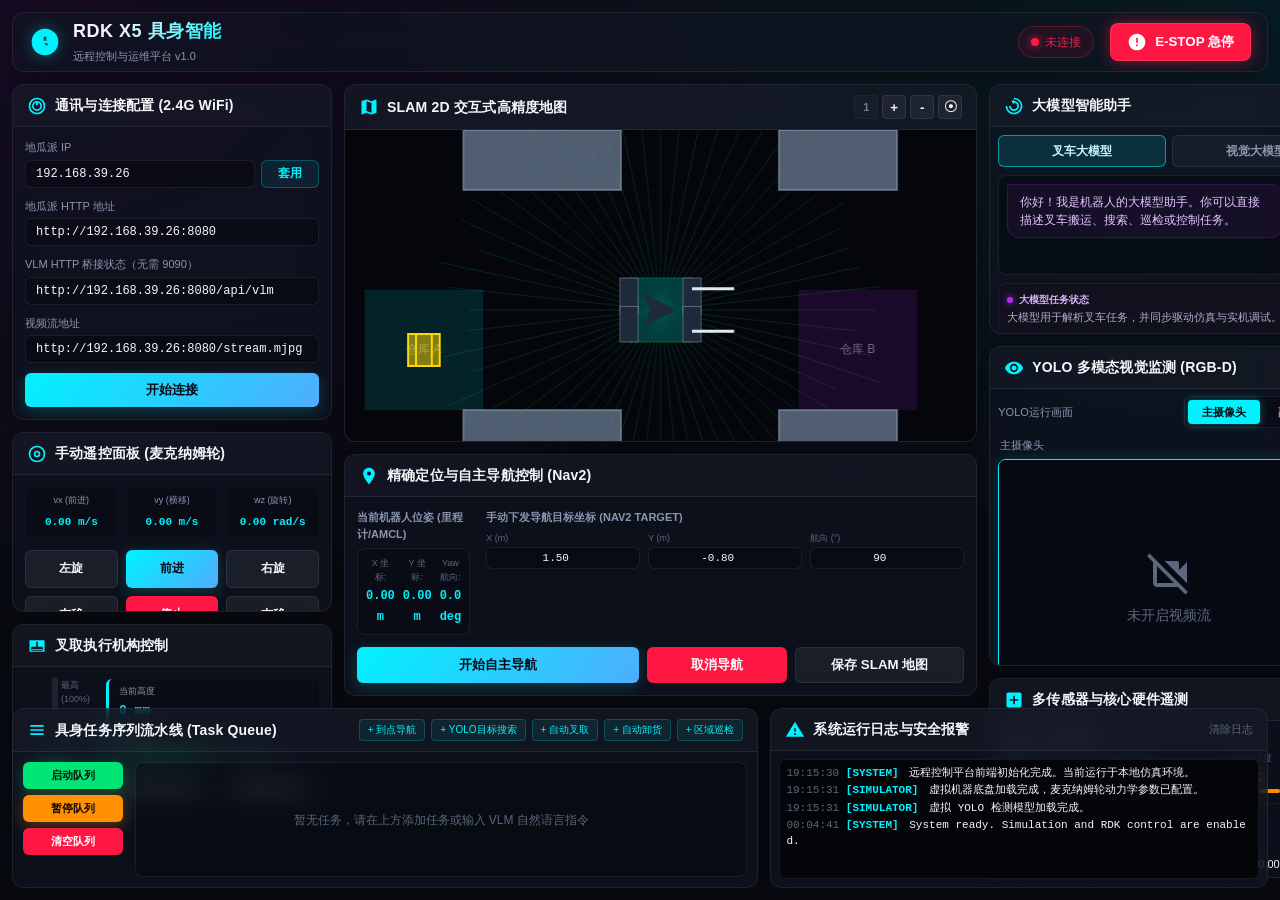
<file: frontend/qianrushi_qianduan/index.html>
<!DOCTYPE html>
<html lang="zh-CN">
<head>
    <meta charset="UTF-8">
    <meta name="viewport" content="width=device-width, initial-scale=1.0">
    <title>RDK X5 具身智能全向搬运机器人 - 远程控制与运维平台</title>
    <!-- 引入本地离线依赖库 -->
    <script src="js/eventemitter2.min.js"></script>
    <script src="js/roslib.min.js"></script>
    <script src="js/nipplejs.min.js"></script>
    <!-- 引入样式文件 -->
    <link rel="stylesheet" href="css/style.css">
</head>
<body>
    <div class="app-container">
        <!-- 头部 Header -->
        <header class="app-header">
            <div class="header-logo">
                <svg class="logo-icon" viewBox="0 0 24 24" width="32" height="32">
                    <path d="M12 2a10 10 0 0 1 10 10c0 5.523-4.477 10-10 10S2 17.523 2 12a10 10 0 0 1 10-10zm1 10.5V8h-2v4.5l2.25 2.25 1.414-1.414L13 12.5z" fill="currentColor"/>
                    <rect x="7" y="11" width="10" height="2" rx="1" fill="currentColor"/>
                    <path d="M12 6a2 2 0 1 0 0-4 2 2 0 0 0 0 4z" fill="currentColor"/>
                </svg>
                <div class="logo-text">
                    <h1>RDK X5 具身智能</h1>
                    <span>远程控制与运维平台 v1.0</span>
                </div>
            </div>
            
            <div class="header-status">
                <!-- 连接指示器 -->
                <div id="connection-badge" class="badge badge-disconnected">
                    <span class="badge-dot"></span>
                    <span id="connection-status-text">未连接</span>
                </div>
                <!-- 紧急停止按钮 -->
                <button id="estop-btn" class="btn-estop">
                    <svg viewBox="0 0 24 24" width="20" height="20">
                        <path d="M12 2C6.48 2 2 6.48 2 12s4.48 10 10 10 10-4.48 10-10S17.52 2 12 2zm1 15h-2v-2h2v2zm0-4h-2V7h2v6z" fill="currentColor"/>
                    </svg>
                    <span>E-STOP 急停</span>
                </button>
            </div>
        </header>

        <!-- 主内容区域 Grid Layout -->
        <main class="app-main">
            <!-- 左侧面板 Left Column: 控制与配置 -->
            <section class="panel panel-left">
                <!-- 1. 连接配置 -->
                <div class="card card-config">
                    <div class="card-header">
                        <svg class="card-icon" viewBox="0 0 24 24" width="20" height="20">
                            <path d="M12 11a1.5 1.5 0 1 0 0-3 1.5 1.5 0 0 0 0 3zm0-9a10 10 0 0 1 10 10c0 5.523-4.477 10-10 10S2 17.523 2 12A10 10 0 0 1 12 2zm0 18a8 8 0 1 0 0-16 8 8 0 0 0 0 16z" fill="currentColor"/>
                            <path d="M12 6a6 6 0 1 0 0 12 6 6 0 0 0 0-12zm0 10a4 4 0 1 1 0-8 4 4 0 0 1 0 8z" fill="currentColor"/>
                        </svg>
                        <h2>通讯与连接配置 (2.4G WiFi)</h2>
                    </div>
                    <div class="card-body">
                        <div class="form-group">
                            <label for="rdk-ip">地瓜派 IP</label>
                            <div class="input-action-row">
                                <input type="text" id="rdk-ip" value="192.168.39.26" placeholder="192.168.39.26">
                                <button id="apply-rdk-ip-btn" class="btn-mini" type="button">套用</button>
                            </div>
                        </div>
                        <div class="form-group">
                            <label for="rdk-http-url">地瓜派 HTTP 地址</label>
                            <input type="text" id="rdk-http-url" value="http://192.168.39.26:8080" placeholder="http://[地瓜派IP]:8080">
                        </div>
                        <div class="form-group">
                            <label for="ros-ip">VLM HTTP 桥接状态（无需 9090）</label>
                            <input type="text" id="ros-ip" value="http://192.168.39.26:8080/api/vlm" placeholder="VLM 通过地瓜派 HTTP 桥接 /prompt_text 与 /tts_text">
                        </div>
                        <div class="form-group">
                            <label for="video-url">视频流地址</label>
                            <input type="text" id="video-url" value="http://192.168.39.26:8080/stream.mjpg" placeholder="http://[地瓜派IP]:8080/stream.mjpg">
                        </div>
                        <button id="connect-btn" class="btn btn-primary">开始连接</button>
                    </div>
                </div>

                <!-- 2. 手动遥控与速度 -->
                <div class="card card-teleop">
                    <div class="card-header">
                        <svg class="card-icon" viewBox="0 0 24 24" width="20" height="20">
                            <path d="M12 2a10 10 0 1 0 10 10A10 10 0 0 0 12 2zm0 18a8 8 0 1 1 8-8 8 8 0 0 1-8 8zm0-10a2 2 0 1 0 0 4 2 2 0 0 0 0-4zm-4 2a4 4 0 1 1 8 0 4 4 0 0 1-8 0z" fill="currentColor"/>
                        </svg>
                        <h2>手动遥控面板 (麦克纳姆轮)</h2>
                    </div>
                    <div class="card-body">
                        <!-- 手动速度显示 -->
                        <div class="telemetry-compact">
                            <div class="telemetry-item-mini">
                                <span class="label">vx (前进)</span>
                                <span id="val-vx" class="value text-cyan">0.00 m/s</span>
                            </div>
                            <div class="telemetry-item-mini">
                                <span class="label">vy (横移)</span>
                                <span id="val-vy" class="value text-cyan">0.00 m/s</span>
                            </div>
                            <div class="telemetry-item-mini">
                                <span class="label">wz (旋转)</span>
                                <span id="val-wz" class="value text-cyan">0.00 rad/s</span>
                            </div>
                        </div>

                        <!-- 地瓜派 HTTP 小车控制按键 -->
                        <div class="drive-button-grid">
                            <button id="drive-rotate-left" class="btn btn-secondary drive-btn" data-command="(0,0,1)">左旋</button>
                            <button id="drive-forward" class="btn btn-primary drive-btn" data-command="(1,0,0)">前进</button>
                            <button id="drive-rotate-right" class="btn btn-secondary drive-btn" data-command="(0,0,-1)">右旋</button>
                            <button id="drive-left" class="btn btn-secondary drive-btn" data-command="(0,1,0)">左移</button>
                            <button id="drive-stop" class="btn btn-danger drive-btn" data-command="(0,0,0)">停止</button>
                            <button id="drive-right" class="btn btn-secondary drive-btn" data-command="(0,-1,0)">右移</button>
                            <button id="drive-backward" class="btn btn-secondary drive-btn drive-wide" data-command="(-1,0,0)">后退</button>
                        </div>

                        <!-- 虚拟摇杆容器 -->
                        <div class="joystick-container">
                            <div id="joystick-zone"></div>
                            <span class="joystick-tip">使用虚拟摇杆或键盘 [W,A,S,D] 键进行全向移动控制</span>
                        </div>

                        <!-- 速度限制调节 -->
                        <div class="form-group slider-group">
                            <div class="slider-header">
                                <label for="speed-limit">线速度限幅 (m/s)</label>
                                <span id="val-speed-limit">0.5</span>
                            </div>
                            <input type="range" id="speed-limit" min="0.1" max="1.5" step="0.1" value="0.5">
                        </div>
                        <div class="form-group slider-group">
                            <div class="slider-header">
                                <label for="yaw-limit">角速度限幅 (rad/s)</label>
                                <span id="val-yaw-limit">0.8</span>
                            </div>
                            <input type="range" id="yaw-limit" min="0.2" max="2.0" step="0.1" value="0.8">
                        </div>
                    </div>
                </div>

                <!-- 3. 叉车机构控制 -->
                <div class="card card-forklift">
                    <div class="card-header">
                        <svg class="card-icon" viewBox="0 0 24 24" width="20" height="20">
                            <path d="M19 13h-6V7h6v6zm-8-6H5v6h6V7zm10-2v14H3V5h18zm-2 2H5v10h14V7zM6 18h12v-2H6v2z" fill="currentColor"/>
                        </svg>
                        <h2>叉取执行机构控制</h2>
                    </div>
                    <div class="card-body">
                        <div class="forklift-control-wrapper">
                            <!-- 升降控制滑块 -->
                            <div class="forklift-slider-container">
                                <input type="range" id="forklift-height" min="0" max="100" value="0" orient="vertical">
                                <div class="slider-labels">
                                    <span>最高 (100%)</span>
                                    <span>过渡</span>
                                    <span>最低 (0%)</span>
                                </div>
                            </div>
                            
                            <!-- 叉车状态指示 -->
                            <div class="forklift-status-panel">
                                <div class="status-indicator-box">
                                    <span class="label">当前高度</span>
                                    <span id="forklift-height-val" class="value text-cyan">0 mm</span>
                                </div>
                                <div class="status-indicator-box">
                                    <span class="label">载荷状态</span>
                                    <span id="forklift-payload-val" class="value text-green">空载 (0 kg)</span>
                                </div>
                                <div class="status-control-buttons">
                                    <button id="fork-lift-btn" class="btn btn-secondary">一键升起 (托盘)</button>
                                    <button id="fork-lower-btn" class="btn btn-secondary">一键下降 (放平)</button>
                                </div>
                            </div>
                        </div>
                    </div>
                </div>
            </section>

            <!-- 中间面板 Center Column: 2D 地图与导航 -->
            <section class="panel panel-center">
                <!-- 4. 2D 交互地图 -->
                <div class="card card-map">
                    <div class="card-header">
                        <svg class="card-icon" viewBox="0 0 24 24" width="20" height="20">
                            <path d="M20.5 3l-.16.03L15 5.1 9 3 3.36 4.9c-.21.07-.36.25-.36.48v15.26c0 .28.22.5.5.5l.16-.03L9 18.9l6 2.1 5.64-1.9c.21-.07.36-.25.36-.48V3.5c0-.28-.22-.5-.5-.5zM15 19l-6-2.11V5l6 2.11V19z" fill="currentColor"/>
                        </svg>
                        <h2>SLAM 2D 交互式高精度地图</h2>
                        <div class="map-controls-group">
                            <button id="sim-step-scale" class="btn-map-control btn-map-control-subtle" title="sim move scale">1</button>
                            <button id="map-zoom-in" class="btn-map-control" title="放大">+</button>
                            <button id="map-zoom-out" class="btn-map-control" title="缩小">-</button>
                            <button id="map-reset" class="btn-map-control" title="复位视角">☉</button>
                        </div>
                    </div>
                    <div class="card-body map-body">
                        <!-- 地图画板 -->
                        <div class="map-canvas-container">
                            <canvas id="map-canvas"></canvas>
                            <!-- 地图浮窗指示 -->
                            <div class="map-overlay-tip">
                                <span>按住鼠标左键拖拽平移，滚轮缩放</span>
                                <span class="divider">|</span>
                                <span class="highlight">双击地图任意位置设置 Nav2 导航目标点</span>
                            </div>
                        </div>
                    </div>
                </div>

                <!-- 5. 导航与定位坐标控制 -->
                <div class="card card-nav-coords">
                    <div class="card-header">
                        <svg class="card-icon" viewBox="0 0 24 24" width="20" height="20">
                            <path d="M12 2C8.13 2 5 5.13 5 9c0 5.25 7 13 7 13s7-7.75 7-13c0-3.87-3.13-7-7-7zm0 9.5a2.5 2.5 0 1 1 0-5 2.5 2.5 0 0 1 0 5z" fill="currentColor"/>
                        </svg>
                        <h2>精确定位与自主导航控制 (Nav2)</h2>
                    </div>
                    <div class="card-body">
                        <div class="coords-layout">
                            <!-- 当前位姿 -->
                            <div class="coords-block">
                                <h3>当前机器人位姿 (里程计/AMCL)</h3>
                                <div class="coords-grid">
                                    <div class="coord-item">
                                        <span class="label">X 坐标:</span>
                                        <span id="robot-x" class="value">0.00 m</span>
                                    </div>
                                    <div class="coord-item">
                                        <span class="label">Y 坐标:</span>
                                        <span id="robot-y" class="value">0.00 m</span>
                                    </div>
                                    <div class="coord-item">
                                        <span class="label">Yaw 航向:</span>
                                        <span id="robot-yaw" class="value">0.0°</span>
                                    </div>
                                </div>
                            </div>
                            
                            <!-- 目标坐标输入 -->
                            <div class="coords-block">
                                <h3>手动下发导航目标坐标 (Nav2 Target)</h3>
                                <div class="coords-input-grid">
                                    <div class="coord-input-item">
                                        <label for="target-x">X (m)</label>
                                        <input type="number" id="target-x" value="1.50" step="0.1">
                                    </div>
                                    <div class="coord-input-item">
                                        <label for="target-y">Y (m)</label>
                                        <input type="number" id="target-y" value="-0.80" step="0.1">
                                    </div>
                                    <div class="coord-input-item">
                                        <label for="target-yaw">航向 (°)</label>
                                        <input type="number" id="target-yaw" value="90" step="5">
                                    </div>
                                </div>
                            </div>
                        </div>
                        <div class="nav-action-buttons">
                            <button id="nav-start-btn" class="btn btn-primary">开始自主导航</button>
                            <button id="nav-cancel-btn" class="btn btn-danger">取消导航</button>
                            <button id="slam-save-btn" class="btn btn-secondary">保存 SLAM 地图</button>
                        </div>
                    </div>
                </div>
            </section>

            <!-- 右侧面板 Right Column: VLM, YOLO 与遥测 -->
            <section class="panel panel-right">
                <!-- 6. VLM 智能助理 -->
                <div class="card card-vlm">
                    <div class="card-header">
                        <svg class="card-icon" viewBox="0 0 24 24" width="20" height="20">
                            <path d="M12 2c5.52 0 10 4.48 10 10s-4.48 10-10 10S2 17.52 2 12h2c0 4.41 3.59 8 8 8s8-3.59 8-8-3.59-8-8-8v2c3.31 0 6 2.69 6 6s-2.69 6-6 6-6-2.69-6-6h2c0 2.21 1.79 4 4 4s4-1.79 4-4-1.79-4-4-4v2l-3-3 3-3v2z" fill="currentColor"/>
                        </svg>
                        <h2>大模型智能助手</h2>
                    </div>
                    <div class="card-body chat-body">
                        <div class="chat-mode-switch" role="group" aria-label="大模型模式">
                            <button id="chat-mode-model" class="chat-mode-btn active" data-mode="model" type="button">叉车大模型</button>
                            <button id="chat-mode-vlm" class="chat-mode-btn" data-mode="vlm" type="button">视觉大模型</button>
                        </div>
                        <!-- 对话显示窗口 -->
                        <div id="chat-messages" class="chat-messages">
                            <div class="chat-message bot">
                                <div class="message-content">
                                    你好！我是机器人的大模型助手。你可以直接描述叉车搬运、搜索、巡检或控制任务。
                                </div>
                            </div>
                        </div>
                        
                        <!-- AI 推理链展示 -->
                        <div id="vlm-reasoning-panel" class="vlm-reasoning">
                            <div class="reasoning-header">
                                <span class="reasoning-dot pulse-purple"></span>
                                <h4>大模型任务状态</h4>
                            </div>
                            <div id="vlm-reasoning-content" class="reasoning-content">
                                等待自然语言指令输入...
                            </div>
                        </div>

                        <!-- 对话输入栏 -->
                        <div class="chat-input-area">
                            <textarea id="chat-input" placeholder="输入叉车任务（例如：'去B区搜索蓝色托盘并插取运送回装车区'）..." rows="2"></textarea>
                            <button id="chat-send-btn" class="btn btn-primary btn-icon-only" title="发送指令">
                                <svg viewBox="0 0 24 24" width="20" height="20">
                                    <path d="M2.01 21L23 12 2.01 3 2 10l15 2-15 2z" fill="currentColor"/>
                                </svg>
                            </button>
                        </div>
                    </div>
                </div>

                <!-- 7. YOLO 目标识别画面 -->
                <div class="card card-vision">
                    <div class="card-header">
                        <svg class="card-icon" viewBox="0 0 24 24" width="20" height="20">
                            <path d="M12 4.5C7 4.5 2.73 7.61 1 12c1.73 4.39 6 7.5 11 7.5s9.27-3.11 11-7.5c-1.73-4.39-6-7.5-11-7.5zM12 17c-2.76 0-5-2.24-5-5s2.24-5 5-5 5 2.24 5 5-2.24 5-5 5zm0-8c-1.66 0-3 1.34-3 3s1.34 3 3 3 3-1.34 3-3-1.34-3-3-3z" fill="currentColor"/>
                        </svg>
                        <h2>YOLO 多模态视觉监测 (RGB-D)</h2>
                    </div>
                    <div class="card-body vision-body">
                        <div class="vision-container">
                            <div class="vision-toolbar">
                                <span>YOLO运行画面</span>
                                <div class="yolo-source-switch" role="group" aria-label="YOLO source">
                                    <button id="yolo-source-primary" class="source-btn active" data-source="primary" type="button">主摄像头</button>
                                    <button id="yolo-source-aux" class="source-btn" data-source="aux" type="button">副摄像头</button>
                                </div>
                            </div>

                            <!-- 主摄像头画面 Canvas/Image -->
                            <div class="camera-grid">
                                <div class="camera-panel active-yolo" data-source="primary">
                                    <div class="camera-title">
                                        <span>主摄像头</span>
                                        <span class="camera-source-tag">YOLO</span>
                                    </div>
                                    <div class="video-feed-wrapper">
                                        <canvas id="vision-canvas"></canvas>
                                        <img id="video-stream-img" class="hidden" alt="Primary camera feed">
                                        <div id="video-disconnect-overlay" class="video-overlay">
                                            <svg viewBox="0 0 24 24" width="48" height="48">
                                                <path d="M21 6.5l-4 4V7c0-.55-.45-1-1-1H9.82L21 17.18V6.5zM2.27 2.27L1 3.54l3 3V17c0 1.1.9 2 2 2h10.46l3.72 3.72 1.27-1.27L2.27 2.27zM6 17V8.54l8.46 8.46H6z" fill="currentColor"/>
                                            </svg>
                                            <span>未开启视频流</span>
                                        </div>
                                    </div>
                                </div>
                            </div>

                            <details class="aux-camera-drawer">
                                <summary>
                                    <span>副摄像头</span>
                                    <span class="drawer-status">二级界面</span>
                                </summary>
                                <div class="camera-grid aux-camera-grid">
                                <div class="camera-panel" data-source="aux">
                                    <div class="camera-title">
                                        <span>副摄像头</span>
                                        <span class="camera-source-tag">预览</span>
                                    </div>
                                    <div class="video-feed-wrapper">
                                        <canvas id="vision-canvas-aux"></canvas>
                                        <img id="video-stream-img-aux" class="hidden" alt="Secondary camera feed">
                                        <div id="video-disconnect-overlay-aux" class="video-overlay">
                                            <svg viewBox="0 0 24 24" width="48" height="48">
                                                <path d="M21 6.5l-4 4V7c0-.55-.45-1-1-1H9.82L21 17.18V6.5zM2.27 2.27L1 3.54l3 3V17c0 1.1.9 2 2 2h10.46l3.72 3.72 1.27-1.27L2.27 2.27zM6 17V8.54l8.46 8.46H6z" fill="currentColor"/>
                                            </svg>
                                            <span>未开启副摄像头</span>
                                        </div>
                                    </div>
                                </div>
                            </div>
                            </details>

                            <!-- YOLO 检测结果日志 -->
                            <div class="vision-labels">
                                <div class="label-header">
                                    <span>实时识别列表</span>
                                    <span class="pulse-red">YOLO 运行中</span>
                                </div>
                                <div id="vision-object-list" class="label-list">
                                    <div class="label-item">等待数据输入...</div>
                                </div>
                            </div>
                        </div>
                    </div>
                </div>

                <!-- 8. 核心硬件与状态遥测 -->
                <div class="card card-telemetry">
                    <div class="card-header">
                        <svg class="card-icon" viewBox="0 0 24 24" width="20" height="20">
                            <path d="M19 3H5c-1.1 0-2 .9-2 2v14c0 1.1.9 2 2 2h14c1.1 0 2-.9 2-2V5c0-1.1-.9-2-2-2zm-2 10h-4v4h-2v-4H7v-2h4V7h2v4h4v2z" fill="currentColor"/>
                        </svg>
                        <h2>多传感器与核心硬件遥测</h2>
                    </div>
                    <div class="card-body telemetry-body">
                        <!-- 上位机：RDK X5 -->
                        <div class="telemetry-section">
                            <h3>RDK X5 上位机状态</h3>
                            <div class="telemetry-grid-3">
                                <div class="telemetry-gauge">
                                    <span class="label">CPU 负载</span>
                                    <span id="rdk-cpu" class="value text-cyan">28%</span>
                                    <div class="progress-bar"><div id="rdk-cpu-bar" class="progress-fill bg-cyan" style="width: 28%"></div></div>
                                </div>
                                <div class="telemetry-gauge">
                                    <span class="label">内存占用</span>
                                    <span id="rdk-ram" class="value text-cyan">42%</span>
                                    <div class="progress-bar"><div id="rdk-ram-bar" class="progress-fill bg-cyan" style="width: 42%"></div></div>
                                </div>
                                <div class="telemetry-gauge">
                                    <span class="label">CPU 温度</span>
                                    <span id="rdk-temp" class="value text-orange">45°C</span>
                                    <div class="progress-bar"><div id="rdk-temp-bar" class="progress-fill bg-orange" style="width: 45%"></div></div>
                                </div>
                            </div>
                        </div>

                        <!-- 下位机：STM32 -->
                        <div class="telemetry-section border-top">
                            <h3>STM32 下位机底盘状态</h3>
                            <div class="telemetry-grid-2">
                                <div class="telemetry-item">
                                    <span class="label">IMU 姿态航向 (Yaw)</span>
                                    <span id="stm-yaw" class="value text-purple">125.4°</span>
                                </div>
                                <div class="telemetry-item">
                                    <span class="label">底盘里程计 (Odom)</span>
                                    <span id="stm-odom" class="value">X: 1.25m, Y: -0.42m</span>
                                </div>
                                <div class="telemetry-item">
                                    <span class="label">电机反馈转速 (LF/RF/LB/RB)</span>
                                    <span id="stm-motors" class="value font-mono">120/122/119/121 RPM</span>
                                </div>
                                <div class="telemetry-item">
                                    <span class="label">与 RDK X5 串口通讯</span>
                                    <span id="stm-uart-status" class="value text-green">正常 (115200 bps)</span>
                                </div>
                            </div>
                        </div>

                        <!-- 机器人电量 -->
                        <div class="telemetry-section border-top">
                            <div class="battery-wrapper">
                                <div class="battery-left">
                                    <svg viewBox="0 0 24 24" width="28" height="28" class="text-green" id="battery-svg">
                                        <path d="M17 5H3c-1.1 0-2 .9-2 2v10c0 1.1.9 2 2 2h14c1.1 0 2-.9 2-2V7c0-1.1-.9-2-2-2zm1 9h-2V9h2v5z" fill="currentColor"/>
                                        <rect x="3" y="7" width="10" height="10" fill="currentColor"/>
                                    </svg>
                                    <div class="battery-text">
                                        <span class="label">动力电池电量 (LiPo 4S)</span>
                                        <span id="battery-voltage" class="value-sub">16.2 V (单节 4.05V)</span>
                                    </div>
                                </div>
                                <div class="battery-right">
                                    <span id="battery-percent" class="value-large text-green">85%</span>
                                </div>
                            </div>
                            <div class="progress-bar battery-progress"><div id="battery-bar" class="progress-fill bg-green" style="width: 85%"></div></div>
                        </div>
                    </div>
                </div>
            </section>
        </main>

        <!-- 底部面板 Bottom Panel: 任务管理与日志 -->
        <footer class="app-footer">
            <!-- 9. 任务序列管理器 -->
            <div class="card card-tasks">
                <div class="card-header">
                    <svg class="card-icon" viewBox="0 0 24 24" width="20" height="20">
                        <path d="M4 6h16v2H4zm0 5h16v2H4zm0 5h16v2H4z" fill="currentColor"/>
                    </svg>
                    <h2>具身任务序列流水线 (Task Queue)</h2>
                    <div class="task-presets">
                        <button id="btn-add-nav" class="btn-task-add">+ 到点导航</button>
                        <button id="btn-add-search" class="btn-task-add">+ YOLO目标搜索</button>
                        <button id="btn-add-lift" class="btn-task-add">+ 自动叉取</button>
                        <button id="btn-add-drop" class="btn-task-add">+ 自动卸货</button>
                        <button id="btn-add-patrol" class="btn-task-add">+ 区域巡检</button>
                    </div>
                </div>
                <div class="card-body tasks-body">
                    <div class="tasks-wrapper">
                        <!-- 任务控制 -->
                        <div class="tasks-controls">
                            <button id="task-run-btn" class="btn btn-success">
                                <span>启动队列</span>
                            </button>
                            <button id="task-pause-btn" class="btn btn-warning">
                                <span>暂停队列</span>
                            </button>
                            <button id="task-clear-btn" class="btn btn-danger">
                                <span>清空队列</span>
                            </button>
                        </div>
                        
                        <!-- 任务流水线水平时间轴 -->
                        <div id="tasks-timeline" class="tasks-timeline">
                            <div class="timeline-empty">暂无任务，请在上方添加任务或输入 VLM 自然语言指令</div>
                        </div>
                    </div>
                </div>
            </div>

            <!-- 10. 系统日志与异常警报 -->
            <div class="card card-logs">
                <div class="card-header">
                    <svg class="card-icon" viewBox="0 0 24 24" width="20" height="20">
                        <path d="M13 14h-2v-4h2v4zm0 4h-2v-2h2v2zm-12 2h22L12 2 1 20z" fill="currentColor"/>
                    </svg>
                    <h2>系统运行日志与安全报警</h2>
                    <button id="log-clear-btn" class="btn-log-clear">清除日志</button>
                </div>
                <div class="card-body logs-body">
                    <!-- 警报横幅 (动态显示) -->
                    <div id="alert-banner" class="alert-banner hidden">
                        <svg viewBox="0 0 24 24" width="18" height="18">
                            <path d="M12 2C6.48 2 2 6.48 2 12s4.48 10 10 10 10-4.48 10-10S17.52 2 12 2zm1 15h-2v-2h2v2zm0-4h-2V7h2v6z" fill="currentColor"/>
                        </svg>
                        <span id="alert-message">警报：动力电池电量过低 (低于 15%)，请注意安全并及时充电！</span>
                    </div>
                    
                    <!-- 日志输出窗 -->
                    <div id="log-container" class="log-container">
                        <div class="log-row info">
                            <span class="log-time">19:15:30</span>
                            <span class="log-tag">[SYSTEM]</span>
                            <span class="log-msg">远程控制平台前端初始化完成。当前运行于本地仿真环境。</span>
                        </div>
                        <div class="log-row info">
                            <span class="log-time">19:15:31</span>
                            <span class="log-tag">[SIMULATOR]</span>
                            <span class="log-msg">虚拟机器底盘加载完成，麦克纳姆轮动力学参数已配置。</span>
                        </div>
                        <div class="log-row info">
                            <span class="log-time">19:15:31</span>
                            <span class="log-tag">[SIMULATOR]</span>
                            <span class="log-msg">虚拟 YOLO 检测模型加载完成。</span>
                        </div>
                    </div>
                </div>
            </div>
        </footer>
    </div>

    <!-- 脚本逻辑入口 -->
    <script src="js/app.js?v=20260709-openclaw-live"></script>
</body>
</html>
</file>
<file: frontend/qianrushi_qianduan/css/style.css>
/* ==========================================================================
   RDK X5 Robot Control Panel - Premium Style Sheets
   ========================================================================== */

/* 核心变量与设计系统 */
:root {
    --bg-primary: #080a10;
    --bg-secondary: #0f1322;
    --bg-card: rgba(16, 20, 35, 0.65);
    --bg-card-hover: rgba(22, 28, 48, 0.8);
    --border-color: rgba(255, 255, 255, 0.08);
    --border-color-glow: rgba(0, 242, 254, 0.25);
    
    --text-primary: #f5f7fa;
    --text-secondary: #8a96b0;
    --text-muted: #5c677d;
    
    /* 语义化色彩 */
    --cyan: #00f2fe;
    --cyan-glow: rgba(0, 242, 254, 0.35);
    --purple: #b927fc;
    --purple-glow: rgba(185, 39, 252, 0.35);
    --green: #00e676;
    --green-glow: rgba(0, 230, 118, 0.3);
    --orange: #ff9100;
    --orange-glow: rgba(255, 145, 0, 0.3);
    --red: #ff1744;
    --red-glow: rgba(255, 23, 68, 0.5);
    
    --transition-smooth: all 0.3s cubic-bezier(0.4, 0, 0.2, 1);
    --font-primary: -apple-system, BlinkMacSystemFont, "Segoe UI", Roboto, "Helvetica Neue", Arial, sans-serif;
    --font-mono: "JetBrains Mono", Consolas, "Courier New", monospace;
}

/* 基础重置 */
* {
    margin: 0;
    padding: 0;
    box-sizing: border-box;
}

body {
    background-color: var(--bg-primary);
    background-image: 
        radial-gradient(at 0% 0%, rgba(185, 39, 252, 0.08) 0px, transparent 50%),
        radial-gradient(at 100% 0%, rgba(0, 242, 254, 0.08) 0px, transparent 50%),
        linear-gradient(rgba(255, 255, 255, 0.005) 1px, transparent 1px),
        linear-gradient(90deg, rgba(255, 255, 255, 0.005) 1px, transparent 1px);
    background-size: 100% 100%, 100% 100%, 40px 40px, 40px 40px;
    color: var(--text-primary);
    font-family: var(--font-primary);
    font-size: 14px;
    height: 100vh;
    overflow: hidden;
    line-height: 1.5;
}

/* 主容器布局 */
.app-container {
    display: flex;
    flex-direction: column;
    height: 100vh;
    width: 100vw;
    padding: 12px;
    gap: 12px;
}

/* ==========================================================================
   Header 头部样式
   ========================================================================== */
.app-header {
    display: flex;
    justify-content: space-between;
    align-items: center;
    height: 60px;
    padding: 0 16px;
    background: var(--bg-card);
    backdrop-filter: blur(12px);
    -webkit-backdrop-filter: blur(12px);
    border: 1px solid var(--border-color);
    border-radius: 12px;
    box-shadow: 0 4px 20px rgba(0, 0, 0, 0.3);
}

.header-logo {
    display: flex;
    align-items: center;
    gap: 12px;
}

.logo-icon {
    color: var(--cyan);
    filter: drop-shadow(0 0 8px var(--cyan-glow));
}

.logo-text h1 {
    font-size: 18px;
    font-weight: 700;
    letter-spacing: 0.5px;
    background: linear-gradient(135deg, var(--text-primary) 30%, var(--cyan) 100%);
    -webkit-background-clip: text;
    -webkit-text-fill-color: transparent;
}

.logo-text span {
    font-size: 11px;
    color: var(--text-secondary);
}

.header-status {
    display: flex;
    align-items: center;
    gap: 16px;
}

/* 指示灯/徽章 */
.badge {
    display: inline-flex;
    align-items: center;
    gap: 6px;
    padding: 6px 12px;
    border-radius: 20px;
    font-size: 12px;
    font-weight: 500;
    background: rgba(255, 255, 255, 0.05);
    border: 1px solid var(--border-color);
}

.badge-dot {
    width: 8px;
    height: 8px;
    border-radius: 50%;
}

.badge-connected {
    border-color: rgba(0, 230, 118, 0.3);
    background: rgba(0, 230, 118, 0.08);
    color: var(--green);
}
.badge-connected .badge-dot {
    background-color: var(--green);
    box-shadow: 0 0 8px var(--green);
    animation: pulse 1.8s infinite;
}

.badge-disconnected {
    border-color: rgba(255, 23, 68, 0.3);
    background: rgba(255, 23, 68, 0.08);
    color: var(--red);
}
.badge-disconnected .badge-dot {
    background-color: var(--red);
    box-shadow: 0 0 8px var(--red);
}

.badge-simulating {
    border-color: rgba(185, 39, 252, 0.3);
    background: rgba(185, 39, 252, 0.08);
    color: var(--purple);
}

.badge-simulating .badge-dot {
    background-color: var(--purple);
    box-shadow: 0 0 8px var(--purple);
    animation: pulse 1.5s infinite;
}

/* 急停按钮 */
.btn-estop {
    display: flex;
    align-items: center;
    gap: 8px;
    padding: 8px 16px;
    border-radius: 8px;
    background: var(--red);
    border: 1px solid rgba(255,255,255,0.1);
    color: white;
    font-weight: bold;
    cursor: pointer;
    transition: var(--transition-smooth);
    box-shadow: 0 0 15px var(--red-glow);
}

.btn-estop:hover {
    background: #ff3d66;
    box-shadow: 0 0 25px var(--red);
    transform: scale(1.02);
}

.btn-estop:active {
    transform: scale(0.98);
}

/* ==========================================================================
   Main 主体网格布局
   ========================================================================== */
.app-main {
    display: grid;
    grid-template-columns: 320px 1fr 360px;
    flex: 1;
    gap: 12px;
    min-height: 0; /* 允许内部元素缩小以适应高度弹性 */
}

/* 面板列 */
.panel {
    display: flex;
    flex-direction: column;
    gap: 12px;
    min-height: 0;
}

.panel-left {
    grid-column: 1;
}

.panel-center {
    grid-column: 2;
}

.panel-right {
    grid-column: 3;
}

/* 卡片样式 */
.card {
    background: var(--bg-card);
    backdrop-filter: blur(12px);
    -webkit-backdrop-filter: blur(12px);
    border: 1px solid var(--border-color);
    border-radius: 12px;
    display: flex;
    flex-direction: column;
    overflow: hidden;
    transition: var(--transition-smooth);
    box-shadow: 0 4px 12px rgba(0,0,0,0.15);
}

.card:hover {
    border-color: rgba(255, 255, 255, 0.12);
    box-shadow: 0 6px 20px rgba(0,0,0,0.25);
}

.card-header {
    display: flex;
    align-items: center;
    gap: 8px;
    padding: 10px 14px;
    border-bottom: 1px solid var(--border-color);
    background: rgba(255, 255, 255, 0.02);
}

.card-icon {
    color: var(--cyan);
}

.card-header h2 {
    font-size: 14px;
    font-weight: 600;
    letter-spacing: 0.2px;
}

.card-body {
    padding: 12px;
    flex: 1;
    overflow-y: auto;
}

/* 自定义滚动条 */
::-webkit-scrollbar {
    width: 6px;
    height: 6px;
}
::-webkit-scrollbar-track {
    background: transparent;
}
::-webkit-scrollbar-thumb {
    background: rgba(255,255,255,0.1);
    border-radius: 4px;
}
::-webkit-scrollbar-thumb:hover {
    background: rgba(255,255,255,0.2);
}

/* ==========================================================================
   卡片细化组件
   ========================================================================== */

/* 1. 连接配置 card-config */
.card-config {
    flex: 0 0 auto;
}

.form-group {
    display: flex;
    flex-direction: column;
    gap: 4px;
    margin-bottom: 10px;
}

.form-group label {
    font-size: 11px;
    color: var(--text-secondary);
    font-weight: 500;
}

.form-group input {
    background: rgba(0, 0, 0, 0.3);
    border: 1px solid var(--border-color);
    border-radius: 6px;
    padding: 6px 10px;
    color: var(--text-primary);
    font-family: var(--font-mono);
    font-size: 12px;
    outline: none;
    transition: var(--transition-smooth);
}

.form-group input:focus {
    border-color: var(--cyan);
    box-shadow: 0 0 8px var(--cyan-glow);
}

.input-action-row {
    display: grid;
    grid-template-columns: minmax(0, 1fr) 58px;
    gap: 6px;
}

.btn-mini {
    border: 1px solid rgba(0, 242, 254, 0.25);
    border-radius: 6px;
    background: rgba(0, 242, 254, 0.08);
    color: var(--cyan);
    font-size: 12px;
    font-weight: 700;
    cursor: pointer;
    transition: var(--transition-smooth);
}

.btn-mini:hover {
    background: rgba(0, 242, 254, 0.18);
    border-color: var(--cyan);
}

/* 开关切换 */
.row-toggle {
    flex-direction: row;
    align-items: center;
    justify-content: space-between;
    margin-bottom: 12px;
    padding: 4px 0;
}

.toggle-switch {
    position: relative;
    display: inline-block;
    width: 44px;
    height: 22px;
}

.toggle-switch input {
    opacity: 0;
    width: 0;
    height: 0;
}

.switch-slider {
    position: absolute;
    cursor: pointer;
    top: 0;
    left: 0;
    right: 0;
    bottom: 0;
    background-color: var(--text-muted);
    transition: .3s;
    border-radius: 34px;
}

.switch-slider:before {
    position: absolute;
    content: "";
    height: 16px;
    width: 16px;
    left: 3px;
    bottom: 3px;
    background-color: white;
    transition: .3s;
    border-radius: 50%;
}

input:checked + .switch-slider {
    background-color: var(--purple);
}

input:checked + .switch-slider:before {
    transform: translateX(22px);
}

.mode-text-sim {
    color: var(--purple);
    font-weight: bold;
    font-size: 12px;
}
.mode-text-real {
    color: var(--cyan);
    font-weight: bold;
    font-size: 12px;
}

/* 按钮通用 */
.btn {
    display: inline-flex;
    align-items: center;
    justify-content: center;
    padding: 8px 16px;
    border-radius: 6px;
    font-weight: 600;
    cursor: pointer;
    outline: none;
    border: none;
    transition: var(--transition-smooth);
    width: 100%;
}

.btn-primary {
    background: linear-gradient(135deg, #00f2fe 0%, #4facfe 100%);
    color: #050a15;
    box-shadow: 0 4px 15px rgba(0, 242, 254, 0.2);
}
.btn-primary:hover {
    box-shadow: 0 4px 20px rgba(0, 242, 254, 0.4);
    transform: translateY(-1px);
}

.btn-secondary {
    background: rgba(255, 255, 255, 0.06);
    color: var(--text-primary);
    border: 1px solid var(--border-color);
}
.btn-secondary:hover {
    background: rgba(255, 255, 255, 0.12);
    border-color: rgba(255, 255, 255, 0.2);
}

.btn-danger {
    background: var(--red);
    color: white;
}
.btn-danger:hover {
    background: #ff3d66;
    box-shadow: 0 4px 15px var(--red-glow);
}

.btn-success {
    background: var(--green);
    color: #031006;
    box-shadow: 0 4px 15px var(--green-glow);
}
.btn-success:hover {
    background: #00ff80;
    box-shadow: 0 4px 20px var(--green);
}

.btn-warning {
    background: var(--orange);
    color: #100a02;
    box-shadow: 0 4px 15px var(--orange-glow);
}
.btn-warning:hover {
    background: #ffb300;
}

/* 2. 手动遥控 card-teleop */
.card-teleop {
    flex: 1 1 auto;
    min-height: 180px;
}

.telemetry-compact {
    display: grid;
    grid-template-columns: repeat(3, 1fr);
    gap: 8px;
    margin-bottom: 12px;
}

.telemetry-item-mini {
    background: rgba(0,0,0,0.25);
    border-radius: 6px;
    padding: 6px;
    text-align: center;
    border: 1px solid rgba(255,255,255,0.03);
}

.telemetry-item-mini .label {
    font-size: 9px;
    color: var(--text-secondary);
    display: block;
    margin-bottom: 2px;
}

.telemetry-item-mini .value {
    font-family: var(--font-mono);
    font-size: 11px;
    font-weight: bold;
}

.drive-button-grid {
    display: grid;
    grid-template-columns: repeat(3, minmax(0, 1fr));
    gap: 8px;
    margin: 12px 0;
}

.drive-button-grid .drive-btn {
    min-height: 38px;
    padding: 8px 6px;
    font-size: 12px;
    white-space: nowrap;
}

.drive-button-grid .drive-wide {
    grid-column: 1 / -1;
}

.joystick-container {
    position: relative;
    background: rgba(0,0,0,0.3);
    border: 1px solid var(--border-color);
    border-radius: 8px;
    height: 140px;
    display: flex;
    flex-direction: column;
    justify-content: center;
    align-items: center;
    margin-bottom: 10px;
}

#joystick-zone {
    width: 100%;
    height: 110px;
    position: relative;
}

/* NippleJS 摇杆样式覆写为发光青色（通过CSS） */
.nipple .back {
    background: rgba(0, 242, 254, 0.08) !important;
    border: 1px solid rgba(0, 242, 254, 0.4) !important;
    box-shadow: 0 0 15px rgba(0, 242, 254, 0.1) !important;
}

.nipple .front {
    background: linear-gradient(135deg, #00f2fe, #4facfe) !important;
    box-shadow: 0 0 10px rgba(0, 242, 254, 0.6) !important;
}

.joystick-tip {
    font-size: 9px;
    color: var(--text-muted);
    text-align: center;
    padding: 0 6px 6px;
}

.slider-group {
    margin-bottom: 8px;
}

.slider-header {
    display: flex;
    justify-content: space-between;
    font-size: 11px;
    color: var(--text-secondary);
    margin-bottom: 2px;
}

.slider-header span {
    font-family: var(--font-mono);
    font-weight: bold;
    color: var(--cyan);
}

input[type=range] {
    -webkit-appearance: none;
    width: 100%;
    background: rgba(255,255,255,0.08);
    height: 6px;
    border-radius: 3px;
    outline: none;
}

input[type=range]::-webkit-slider-thumb {
    -webkit-appearance: none;
    appearance: none;
    width: 14px;
    height: 14px;
    border-radius: 50%;
    background: var(--cyan);
    cursor: pointer;
    box-shadow: 0 0 8px var(--cyan);
    transition: .1s;
}

input[type=range]::-webkit-slider-thumb:hover {
    transform: scale(1.2);
}

/* 3. 叉车控制 card-forklift */
.card-forklift {
    flex: 0 0 auto;
}

.forklift-control-wrapper {
    display: flex;
    gap: 16px;
    height: 120px;
    align-items: center;
}

/* 竖直滑块 */
.forklift-slider-container {
    display: flex;
    gap: 8px;
    align-items: center;
    height: 100%;
    flex: 0 0 60px;
    position: relative;
}

.forklift-slider-container input[type=range] {
    transform: rotate(-90deg);
    width: 100px;
    position: absolute;
    left: -20px;
    top: 45px;
}

.slider-labels {
    display: flex;
    flex-direction: column;
    justify-content: space-between;
    height: 100%;
    font-size: 9px;
    color: var(--text-muted);
    margin-left: 36px;
}

.forklift-status-panel {
    flex: 1;
    display: flex;
    flex-direction: column;
    justify-content: space-between;
    height: 100%;
}

.status-indicator-box {
    background: rgba(0,0,0,0.2);
    border-radius: 6px;
    padding: 6px 10px;
    border-left: 3px solid var(--cyan);
}

.status-indicator-box .label {
    font-size: 9px;
    color: var(--text-secondary);
    display: block;
}

.status-indicator-box .value {
    font-family: var(--font-mono);
    font-size: 13px;
    font-weight: bold;
}

.status-control-buttons {
    display: flex;
    gap: 6px;
}

.status-control-buttons .btn {
    font-size: 11px;
    padding: 6px;
}

/* ==========================================================================
   中间面板样式 (地图与精确定位)
   ========================================================================== */
.panel-center {
    flex: 1;
}

/* 4. SLAM 地图 card-map */
.card-map {
    flex: 1 1 auto;
    min-height: 350px;
}

.map-body {
    padding: 0;
    position: relative;
    background: #04060b;
}

.map-controls-group {
    display: flex;
    gap: 4px;
    margin-left: auto;
}

.btn-map-control {
    background: rgba(255,255,255,0.06);
    border: 1px solid var(--border-color);
    color: var(--text-primary);
    width: 24px;
    height: 24px;
    border-radius: 4px;
    cursor: pointer;
    display: flex;
    align-items: center;
    justify-content: center;
    font-weight: bold;
    transition: var(--transition-smooth);
}

.btn-map-control:hover {
    background: rgba(255, 255, 255, 0.15);
    border-color: var(--cyan);
    color: var(--cyan);
}

.btn-map-control-subtle {
    opacity: 0.45;
    font-size: 11px;
    font-weight: 600;
}

.btn-map-control-subtle:hover {
    opacity: 0.9;
}

.map-canvas-container {
    position: relative;
    width: 100%;
    height: 100%;
    min-height: 360px;
    overflow: hidden;
}

#map-canvas {
    display: block;
    width: 100%;
    height: 100%;
    cursor: move;
}

.map-overlay-tip {
    position: absolute;
    bottom: 12px;
    left: 50%;
    transform: translateX(-50%);
    background: rgba(10, 14, 26, 0.85);
    border: 1px solid var(--border-color);
    border-radius: 20px;
    padding: 4px 14px;
    font-size: 10px;
    color: var(--text-secondary);
    display: flex;
    gap: 8px;
    align-items: center;
    pointer-events: none;
    box-shadow: 0 4px 10px rgba(0,0,0,0.5);
    white-space: nowrap;
}

.map-overlay-tip .divider {
    color: rgba(255,255,255,0.15);
}

.map-overlay-tip .highlight {
    color: var(--cyan);
    font-weight: 500;
}

/* 5. 到点导航坐标 card-nav-coords */
.card-nav-coords {
    flex: 0 0 auto;
}

.coords-layout {
    display: grid;
    grid-template-columns: 1fr 1.2fr;
    gap: 16px;
    margin-bottom: 12px;
}

.coords-block {
    display: flex;
    flex-direction: column;
    gap: 6px;
}

.coords-block h3 {
    font-size: 11px;
    color: var(--text-secondary);
    font-weight: 600;
    text-transform: uppercase;
}

.coords-grid {
    display: grid;
    grid-template-columns: repeat(3, 1fr);
    gap: 8px;
    background: rgba(0,0,0,0.2);
    border-radius: 8px;
    padding: 8px;
    border: 1px solid var(--border-color);
}

.coord-item {
    text-align: center;
}

.coord-item .label {
    font-size: 9px;
    color: var(--text-muted);
    display: block;
}

.coord-item .value {
    font-family: var(--font-mono);
    font-size: 12px;
    font-weight: bold;
    color: var(--cyan);
}

.coords-input-grid {
    display: grid;
    grid-template-columns: repeat(3, 1fr);
    gap: 8px;
}

.coord-input-item {
    display: flex;
    flex-direction: column;
    gap: 2px;
}

.coord-input-item label {
    font-size: 9px;
    color: var(--text-muted);
}

.coord-input-item input {
    background: rgba(0, 0, 0, 0.3);
    border: 1px solid var(--border-color);
    border-radius: 6px;
    padding: 4px 6px;
    color: var(--text-primary);
    font-family: var(--font-mono);
    font-size: 11px;
    outline: none;
    text-align: center;
}

.coord-input-item input:focus {
    border-color: var(--cyan);
}

.nav-action-buttons {
    display: grid;
    grid-template-columns: 2fr 1fr 1.2fr;
    gap: 8px;
}

/* ==========================================================================
   右侧面板样式 (VLM & YOLO & 遥测)
   ========================================================================== */

/* 6. VLM 智能助理 card-vlm */
.card-vlm {
    flex: 1 1 45%;
    min-height: 250px;
}

.chat-body {
    display: flex;
    flex-direction: column;
    padding: 8px;
    gap: 8px;
}

.chat-mode-switch {
    display: grid;
    grid-template-columns: 1fr 1fr;
    gap: 6px;
}

.chat-mode-btn {
    min-height: 32px;
    border: 1px solid var(--border-color);
    border-radius: 6px;
    background: rgba(255, 255, 255, 0.04);
    color: var(--text-secondary);
    font-size: 12px;
    font-weight: 600;
    cursor: pointer;
}

.chat-mode-btn.active {
    border-color: rgba(0, 242, 254, 0.55);
    background: rgba(0, 242, 254, 0.12);
    color: #c9f9ff;
}

.chat-messages {
    flex: 1;
    overflow-y: auto;
    background: rgba(0, 0, 0, 0.3);
    border: 1px solid var(--border-color);
    border-radius: 8px;
    padding: 8px;
    display: flex;
    flex-direction: column;
    gap: 8px;
    min-height: 100px;
}

.chat-message {
    display: flex;
    flex-direction: column;
    max-width: 85%;
    padding: 8px 12px;
    border-radius: 12px;
    font-size: 12px;
}

.chat-message.bot {
    align-self: flex-start;
    background: rgba(185, 39, 252, 0.08);
    border: 1px solid rgba(185, 39, 252, 0.2);
    border-top-left-radius: 2px;
    color: #e5c5ff;
}

.chat-message.user {
    align-self: flex-end;
    background: rgba(0, 242, 254, 0.08);
    border: 1px solid rgba(0, 242, 254, 0.2);
    border-top-right-radius: 2px;
    color: #c9f9ff;
}

/* 思维链推理框 */
.vlm-reasoning {
    background: rgba(20, 15, 30, 0.6);
    border: 1px solid rgba(185, 39, 252, 0.15);
    border-radius: 8px;
    padding: 8px;
}

.reasoning-header {
    display: flex;
    align-items: center;
    gap: 6px;
    margin-bottom: 4px;
}

.reasoning-dot {
    width: 6px;
    height: 6px;
    border-radius: 50%;
}

.pulse-purple {
    background-color: var(--purple);
    box-shadow: 0 0 6px var(--purple);
    animation: pulse 1.2s infinite;
}

.reasoning-header h4 {
    font-size: 10px;
    color: #dcb3ff;
    font-weight: 600;
}

.reasoning-content {
    font-size: 11px;
    color: #baa8cc;
    font-family: var(--font-mono);
    white-space: pre-wrap;
    line-height: 1.4;
    max-height: 60px;
    overflow-y: auto;
}

.chat-input-area {
    display: flex;
    gap: 6px;
    align-items: stretch;
}

.chat-input-area textarea {
    flex: 1;
    background: rgba(0, 0, 0, 0.4);
    border: 1px solid var(--border-color);
    border-radius: 6px;
    padding: 6px 10px;
    color: var(--text-primary);
    font-family: var(--font-primary);
    font-size: 12px;
    resize: none;
    outline: none;
    transition: var(--transition-smooth);
}

.chat-input-area textarea:focus {
    border-color: var(--purple);
    box-shadow: 0 0 8px var(--purple-glow);
}

.btn-icon-only {
    width: 40px;
    flex: 0 0 40px;
    padding: 0;
}

/* 7. YOLO 视觉检测 card-vision */
.card-vision {
    flex: 1.8 1 46%;
    min-height: 320px;
}

.vision-body {
    padding: 8px;
}

.vision-container {
    display: flex;
    flex-direction: column;
    height: 100%;
    gap: 8px;
}

.vision-toolbar {
    display: flex;
    justify-content: space-between;
    align-items: center;
    gap: 8px;
    min-height: 30px;
    font-size: 11px;
    color: var(--text-secondary);
}

.yolo-source-switch {
    display: inline-grid;
    grid-template-columns: repeat(2, minmax(72px, 1fr));
    gap: 4px;
    padding: 3px;
    border: 1px solid var(--border-color);
    border-radius: 6px;
    background: rgba(0,0,0,0.25);
}

.source-btn {
    min-height: 24px;
    padding: 3px 8px;
    border: 0;
    border-radius: 4px;
    background: transparent;
    color: var(--text-secondary);
    cursor: pointer;
    font-size: 11px;
    font-weight: 600;
}

.source-btn.active {
    background: var(--cyan);
    color: #041014;
    box-shadow: 0 0 10px var(--cyan-glow);
}

.camera-grid {
    display: grid;
    grid-template-columns: minmax(0, 1fr);
    gap: 8px;
}

.camera-panel {
    min-width: 0;
}

.aux-camera-drawer {
    border-top: 1px solid var(--border-color);
    padding-top: 6px;
}

.aux-camera-drawer summary {
    display: flex;
    justify-content: space-between;
    align-items: center;
    min-height: 28px;
    padding: 4px 2px;
    color: var(--text-secondary);
    cursor: pointer;
    font-size: 12px;
    font-weight: 700;
    list-style: none;
}

.aux-camera-drawer summary::-webkit-details-marker {
    display: none;
}

.aux-camera-drawer summary::before {
    content: "▸";
    margin-right: 6px;
    color: var(--cyan);
}

.aux-camera-drawer[open] summary::before {
    content: "▾";
}

.aux-camera-drawer summary span:first-child {
    margin-right: auto;
}

.drawer-status {
    border: 1px solid var(--border-color);
    border-radius: 4px;
    padding: 2px 6px;
    color: var(--text-muted);
    font-size: 11px;
    font-weight: 600;
}

.aux-camera-grid {
    margin-top: 6px;
}

.camera-title {
    display: flex;
    justify-content: space-between;
    align-items: center;
    min-height: 24px;
    padding: 0 2px 4px;
    font-size: 11px;
    color: var(--text-secondary);
}

.camera-source-tag {
    font-size: 10px;
    font-family: var(--font-mono);
    color: var(--text-muted);
}

.camera-panel.active-yolo .camera-source-tag {
    color: var(--cyan);
    font-weight: 700;
}

.camera-panel.active-yolo .video-feed-wrapper {
    border-color: var(--cyan);
    box-shadow: 0 0 14px rgba(0, 242, 254, 0.16);
}

.video-feed-wrapper {
    position: relative;
    width: 100%;
    aspect-ratio: 4 / 3;
    min-height: 165px;
    background: #030407;
    border-radius: 8px;
    border: 1px solid var(--border-color);
    overflow: hidden;
}

#vision-canvas,
#vision-canvas-aux {
    position: absolute;
    inset: 0;
    width: 100%;
    height: 100%;
    display: block;
    z-index: 2;
    pointer-events: none;
}

#video-stream-img,
#video-stream-img-aux {
    position: absolute;
    inset: 0;
    width: 100%;
    height: 100%;
    display: block;
    object-fit: contain;
    background: #030407;
    z-index: 1;
    transform: scaleY(-1);
}

.hidden {
    display: none !important;
}

.video-overlay {
    position: absolute;
    top: 0;
    left: 0;
    right: 0;
    bottom: 0;
    background: rgba(6, 9, 18, 0.9);
    display: flex;
    flex-direction: column;
    justify-content: center;
    align-items: center;
    gap: 8px;
    color: var(--text-muted);
    z-index: 3;
}

.video-overlay svg {
    color: var(--text-muted);
}

.vision-labels {
    background: rgba(0,0,0,0.25);
    border-radius: 6px;
    padding: 6px 8px;
    border: 1px solid var(--border-color);
}

.label-header {
    display: flex;
    justify-content: space-between;
    font-size: 10px;
    color: var(--text-secondary);
    margin-bottom: 4px;
    border-bottom: 1px solid rgba(255,255,255,0.05);
    padding-bottom: 2px;
}

.label-list {
    max-height: 48px;
    overflow-y: auto;
    font-family: var(--font-mono);
    font-size: 11px;
}

.label-item {
    display: flex;
    justify-content: space-between;
    padding: 2px 0;
}

.label-tag {
    font-weight: bold;
}
.label-tag.pallet { color: var(--cyan); }
.label-tag.shelf { color: var(--purple); }
.label-tag.person { color: var(--orange); }
.label-tag.box { color: var(--green); }

.label-dist {
    color: var(--text-muted);
}

.pulse-red {
    color: var(--red);
    font-weight: bold;
    display: inline-flex;
    align-items: center;
    gap: 4px;
}
.pulse-red::before {
    content: "";
    display: inline-block;
    width: 6px;
    height: 6px;
    border-radius: 50%;
    background-color: var(--red);
    animation: pulse 1s infinite;
}

/* 8. 遥测 card-telemetry */
.card-telemetry {
    flex: 1 1 30%;
    min-height: 200px;
}

.telemetry-body {
    display: flex;
    flex-direction: column;
    gap: 10px;
    padding: 10px;
}

.telemetry-section h3 {
    font-size: 10px;
    color: var(--text-secondary);
    margin-bottom: 6px;
    text-transform: uppercase;
    letter-spacing: 0.5px;
}

.border-top {
    border-top: 1px solid rgba(255,255,255,0.05);
    padding-top: 8px;
}

.telemetry-grid-3 {
    display: grid;
    grid-template-columns: repeat(3, 1fr);
    gap: 10px;
}

.telemetry-gauge {
    display: flex;
    flex-direction: column;
    gap: 2px;
}

.telemetry-gauge .label {
    font-size: 9px;
    color: var(--text-muted);
}

.telemetry-gauge .value {
    font-size: 13px;
    font-weight: 700;
    font-family: var(--font-mono);
}

.progress-bar {
    background: rgba(255, 255, 255, 0.08);
    height: 4px;
    border-radius: 2px;
    overflow: hidden;
}

.progress-fill {
    height: 100%;
    border-radius: 2px;
    transition: width 0.5s ease-out;
}

.bg-cyan { background-color: var(--cyan); }
.bg-purple { background-color: var(--purple); }
.bg-green { background-color: var(--green); }
.bg-orange { background-color: var(--orange); }

.telemetry-grid-2 {
    display: grid;
    grid-template-columns: 1fr;
    gap: 6px;
}

.telemetry-item {
    display: flex;
    justify-content: space-between;
    align-items: center;
}

.telemetry-item .label {
    font-size: 10px;
    color: var(--text-muted);
}

.telemetry-item .value {
    font-size: 11px;
    font-weight: 500;
    text-align: right;
}

.text-cyan { color: var(--cyan); }
.text-purple { color: var(--purple); }
.text-green { color: var(--green); }
.text-orange { color: var(--orange); }
.text-red { color: var(--red); }

/* 电量专区 */
.battery-wrapper {
    display: flex;
    justify-content: space-between;
    align-items: center;
    margin-bottom: 4px;
}

.battery-left {
    display: flex;
    align-items: center;
    gap: 8px;
}

.battery-text {
    display: flex;
    flex-direction: column;
}

.battery-text .label {
    font-size: 10px;
    color: var(--text-secondary);
}

.battery-text .value-sub {
    font-size: 9px;
    color: var(--text-muted);
    font-family: var(--font-mono);
}

.value-large {
    font-size: 20px;
    font-weight: 800;
    font-family: var(--font-mono);
}

.battery-progress {
    height: 6px;
}

/* ==========================================================================
   Footer 底部面板样式 (任务控制与日志)
   ========================================================================== */
.app-footer {
    display: grid;
    grid-template-columns: 3fr 2fr;
    height: 180px;
    gap: 12px;
    flex: 0 0 auto;
}

/* 9. 任务流水线 card-tasks */
.card-tasks {
    grid-column: 1;
}

.task-presets {
    display: flex;
    gap: 6px;
    margin-left: auto;
}

.btn-task-add {
    background: rgba(0, 242, 254, 0.08);
    border: 1px solid rgba(0, 242, 254, 0.2);
    color: var(--cyan);
    font-size: 10px;
    padding: 3px 8px;
    border-radius: 4px;
    cursor: pointer;
    transition: var(--transition-smooth);
}

.btn-task-add:hover {
    background: rgba(0, 242, 254, 0.2);
    border-color: var(--cyan);
}

.tasks-body {
    padding: 10px;
}

.tasks-wrapper {
    display: flex;
    gap: 12px;
    height: 100%;
}

.tasks-controls {
    display: flex;
    flex-direction: column;
    gap: 6px;
    flex: 0 0 100px;
}

.tasks-controls .btn {
    font-size: 11px;
    padding: 6px;
    text-align: center;
}

.tasks-timeline {
    flex: 1;
    background: rgba(0,0,0,0.3);
    border: 1px solid var(--border-color);
    border-radius: 8px;
    padding: 10px;
    display: flex;
    align-items: center;
    gap: 12px;
    overflow-x: auto;
    position: relative;
}

.timeline-empty {
    color: var(--text-muted);
    font-size: 12px;
    text-align: center;
    width: 100%;
}

/* 任务卡片样式 */
.timeline-item-card {
    flex: 0 0 140px;
    background: rgba(255, 255, 255, 0.03);
    border: 1px solid var(--border-color);
    border-radius: 6px;
    padding: 8px;
    position: relative;
    display: flex;
    flex-direction: column;
    justify-content: space-between;
    height: 100%;
    transition: var(--transition-smooth);
}

.timeline-item-card:not(:last-child)::after {
    content: "➔";
    position: absolute;
    right: -14px;
    top: 50%;
    transform: translateY(-50%);
    color: var(--text-muted);
    font-size: 12px;
}

.timeline-item-card .task-name {
    font-weight: 600;
    font-size: 11px;
    color: var(--text-primary);
}

.timeline-item-card .task-detail {
    font-size: 9px;
    color: var(--text-secondary);
    margin: 2px 0;
    display: -webkit-box;
    -webkit-line-clamp: 2;
    -webkit-box-orient: vertical;
    overflow: hidden;
}

.timeline-item-card .task-status-row {
    display: flex;
    justify-content: space-between;
    align-items: center;
    margin-top: 4px;
}

.timeline-item-card .task-badge {
    font-size: 8px;
    padding: 1px 4px;
    border-radius: 3px;
    font-weight: bold;
}

.timeline-item-card .btn-task-del {
    background: transparent;
    border: none;
    color: var(--text-muted);
    cursor: pointer;
    font-size: 11px;
}
.timeline-item-card .btn-task-del:hover {
    color: var(--red);
}

/* 任务状态色彩 */
.task-pending { border-color: var(--text-muted); }
.task-pending .task-badge { background: var(--text-muted); color: white; }

.task-active { 
    border-color: var(--purple); 
    background: rgba(185, 39, 252, 0.05); 
    box-shadow: 0 0 10px rgba(185, 39, 252, 0.15);
}
.task-active .task-badge { background: var(--purple); color: white; animation: pulse-card-active 1.5s infinite; }

.task-completed { border-color: var(--green); background: rgba(0, 230, 118, 0.03); }
.task-completed .task-badge { background: var(--green); color: #021205; }

.task-failed { border-color: var(--red); background: rgba(255, 23, 68, 0.03); }
.task-failed .task-badge { background: var(--red); color: white; }

/* 10. 系统日志与异常告警 card-logs */
.card-logs {
    grid-column: 2;
}

.btn-log-clear {
    background: transparent;
    border: none;
    color: var(--text-muted);
    font-size: 11px;
    cursor: pointer;
    margin-left: auto;
    transition: var(--transition-smooth);
}
.btn-log-clear:hover {
    color: var(--cyan);
}

.logs-body {
    padding: 8px;
    display: flex;
    flex-direction: column;
    gap: 6px;
}

/* 异常报警条 */
.alert-banner {
    background: rgba(255, 23, 68, 0.1);
    border: 1px solid var(--red);
    border-radius: 6px;
    padding: 6px 10px;
    color: #ffcccc;
    font-size: 11px;
    display: flex;
    align-items: center;
    gap: 8px;
    animation: flash 1.5s infinite;
    flex: 0 0 auto;
}

.alert-banner svg {
    color: var(--red);
    filter: drop-shadow(0 0 4px var(--red));
}

.log-container {
    flex: 1;
    background: #030508;
    border: 1px solid var(--border-color);
    border-radius: 6px;
    padding: 6px;
    font-family: var(--font-mono);
    font-size: 11px;
    overflow-y: auto;
}

.log-row {
    line-height: 1.4;
    margin-bottom: 2px;
    word-break: break-all;
}

.log-time {
    color: var(--text-muted);
}
.log-tag {
    font-weight: bold;
    margin-right: 4px;
}

.log-row.info .log-tag { color: var(--cyan); }
.log-row.warn { color: #ffe0b2; }
.log-row.warn .log-tag { color: var(--orange); }
.log-row.error { color: #ffebee; }
.log-row.error .log-tag { color: var(--red); }

/* ==========================================================================
   动画定义 Keyframes
   ========================================================================== */
@keyframes pulse {
    0% { transform: scale(1); opacity: 1; }
    50% { transform: scale(1.15); opacity: 0.6; }
    100% { transform: scale(1); opacity: 1; }
}

@keyframes pulse-card-active {
    0% { opacity: 1; }
    50% { opacity: 0.5; }
    100% { opacity: 1; }
}

@keyframes flash {
    0% { background: rgba(255, 23, 68, 0.08); border-color: rgba(255, 23, 68, 0.4); }
    50% { background: rgba(255, 23, 68, 0.25); border-color: rgba(255, 23, 68, 0.9); }
    100% { background: rgba(255, 23, 68, 0.08); border-color: rgba(255, 23, 68, 0.4); }
}

/* ==========================================================================
   响应式调整 (针对窄屏或平板)
   ========================================================================== */
@media (max-width: 1100px) {
    body {
        overflow-y: auto;
        height: auto;
    }
    
    .app-container {
        height: auto;
        overflow: visible;
    }
    
    .app-main {
        grid-template-columns: 1fr;
        height: auto;
    }
    
    .panel {
        grid-column: 1 !important;
        height: auto;
    }
    
    .app-footer {
        grid-template-columns: 1fr;
        height: auto;
    }
    
    .card-tasks, .card-logs {
        grid-column: 1 !important;
    }
    
    .video-feed-wrapper {
        aspect-ratio: 1.6;
    }

    .camera-grid {
        grid-template-columns: 1fr;
    }
}
</file>
